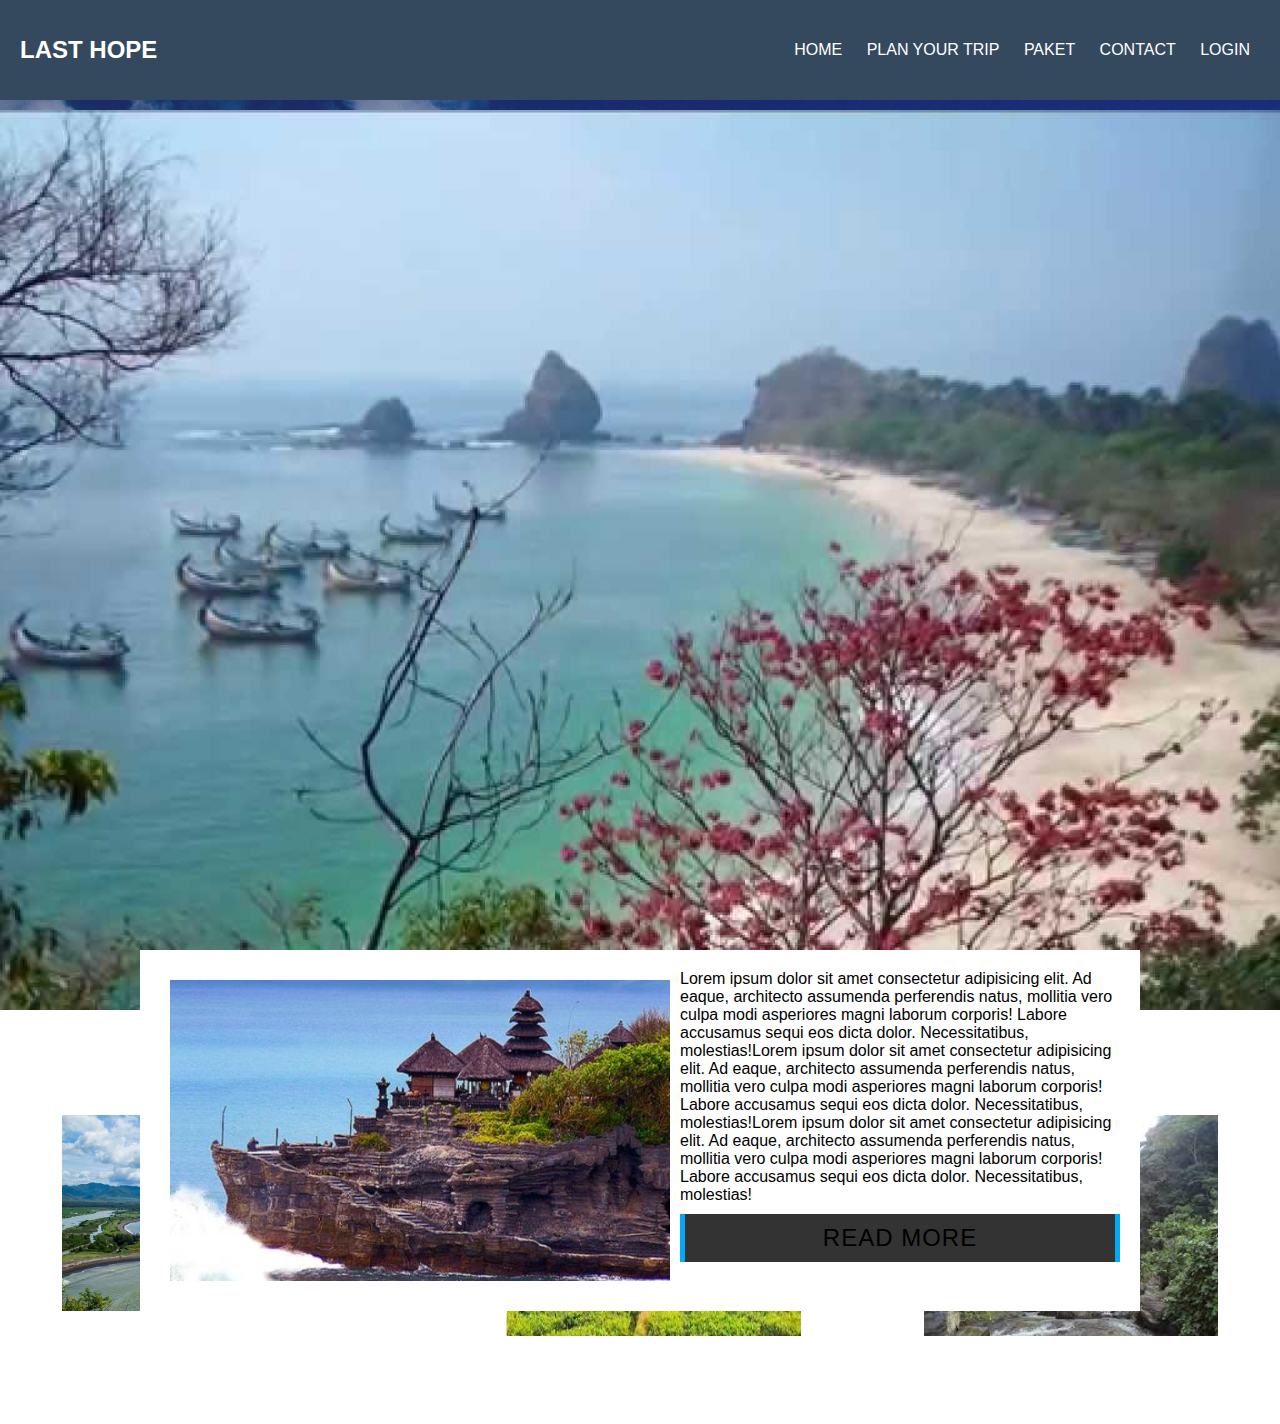
<file: Index.html>
<html>
  <head>
    <title>Tourism</title>
    <link rel="stylesheet" href="Home.css">
    <meta name="viewport" content="width=device-width, initial-scale=1">
    <link rel="stylesheet" href="https://use.fontawesome.com/releases/v5.6.1/css/all.css">
  </head>
<body>
                                    <!----Navigasi--->
<div class="header">
  <h2 class="logo">LAST HOPE</h2>
  <input type="checkbox" id="chk">
  <label for="chk" class="show-menu-btn">
    <i class="fas fa-bars"></i>
  </label>

  <ul class="menu">
    <a href="Home.html">HOME</a>
    <a href="booking.html">Plan Your Trip</a>
    <a href="Paket.html">Paket</a>
    <a href="Contact.html">Contact</a>
    <a href="Pralogin.html">Login</a>
    <label for="chk" class="hide-menu-btn">
      <i class="fas fa-times"></i>
    </label>
  </ul>
</div>

                                    <!---Slider--->
    <div class="container">
        <div class="slider">
            <div class="slide slider1">
                <div class="caption">
                    <!-- <h2>Slider1</h2>
                    <p>
                    Lorem, ipsum dolor sit amet consectetur adipisicing elit. 
                    Et sed, repellendus blanditiis temporibus enim distinctio. 
                    Sunt dolorum odio magnam id aliquid laboriosam nihil voluptate, 
                    neque, fugiat, fuga dolor nam hic?</p> --> -->
                </div>
            </div>
            <div class="slide slider2">
                <div class="caption">
                    <!-- <h2>Slider2</h2>
                    <p>
                    Lorem, ipsum dolor sit amet consectetur adipisicing elit. 
                    Et sed, repellendus blanditiis temporibus enim distinctio. 
                    Sunt dolorum odio magnam id aliquid laboriosam nihil voluptate, 
                    neque, fugiat, fuga dolor nam hic?</p> --> -->
                </div>
            </div>
            <div class="slide slider3">
                <div class="caption">
                    <!-- <h2>Slider3</h2>
                    <p>
                    Lorem, ipsum dolor sit amet consectetur adipisicing elit. 
                    Et sed, repellendus blanditiis temporibus enim distinctio. 
                    Sunt dolorum odio magnam id aliquid laboriosam nihil voluptate, 
                    neque, fugiat, fuga dolor nam hic?</p> --> -->
                </div>
            </div>
            <div class="slide slider1">
                <div class="caption">
                    <!-- <h2>Slider1</h2>
                    <p>
                    Lorem, ipsum dolor sit amet consectetur adipisicing elit. 
                    Et sed, repellendus blanditiis temporibus enim distinctio. 
                    Sunt dolorum odio magnam id aliquid laboriosam nihil voluptate, 
                    neque, fugiat, fuga dolor nam hic?</p> --> -->
                </div>
            </div>
        </div>
    </div>
<!---Choose your plan---->

    <h1>Choose Your Adventure</h1>

    <div class="image-hover2">
        <div class="box slide-left">
            <img src="gambar/Choose your plan1.jpg" alt="image">
            <a class="inner-box" href="">
                Beach
            </div>
        </a>

        <div class="box slide-top">
            <img src="gambar/Choose your plan2.jpg" width="100%" height="100%" alt="image">
            <a class="inner-box" href="">
                Mountain
            </a>
        </div>

        <div class="box slide-right">
            <img src="gambar/Choose your plan3.jpg" width="100%" height="100%" alt="image">
            <a class="inner-box" href="artikel.html">
                WaterFall
            </a>
        </div>

<!-- Info Destinasi -->


    <div class="wrapper1">
        <img src="gambar/Destinasi-pilihan.jpg" width="500" >
        <p>Lorem ipsum dolor sit amet consectetur adipisicing elit. Ad eaque, 
            architecto assumenda perferendis natus, mollitia vero culpa modi asperiores 
            magni laborum corporis! Labore accusamus sequi eos dicta dolor. Necessitatibus, 
            molestias!Lorem ipsum dolor sit amet consectetur adipisicing elit. Ad eaque, 
            architecto assumenda perferendis natus, mollitia vero culpa modi asperiores 
            magni laborum corporis! Labore accusamus sequi eos dicta dolor. Necessitatibus, 
            molestias!Lorem ipsum dolor sit amet consectetur adipisicing elit. Ad eaque, 
            architecto assumenda perferendis natus, mollitia vero culpa modi asperiores 
            magni laborum corporis! Labore accusamus sequi eos dicta dolor. Necessitatibus, 
            molestias!</p>
        
        <a class="b" href="#">
            Read More
            <span></span>
            <span></span>
            <span></span>
            <span></span>
            <span></span>
            <span></span>
        </a>
    </div>

    <!-- <div class="footer">
    <p class="copy"> CopyRight</p>
    </div> -->

    


</body>
</html>
</file>
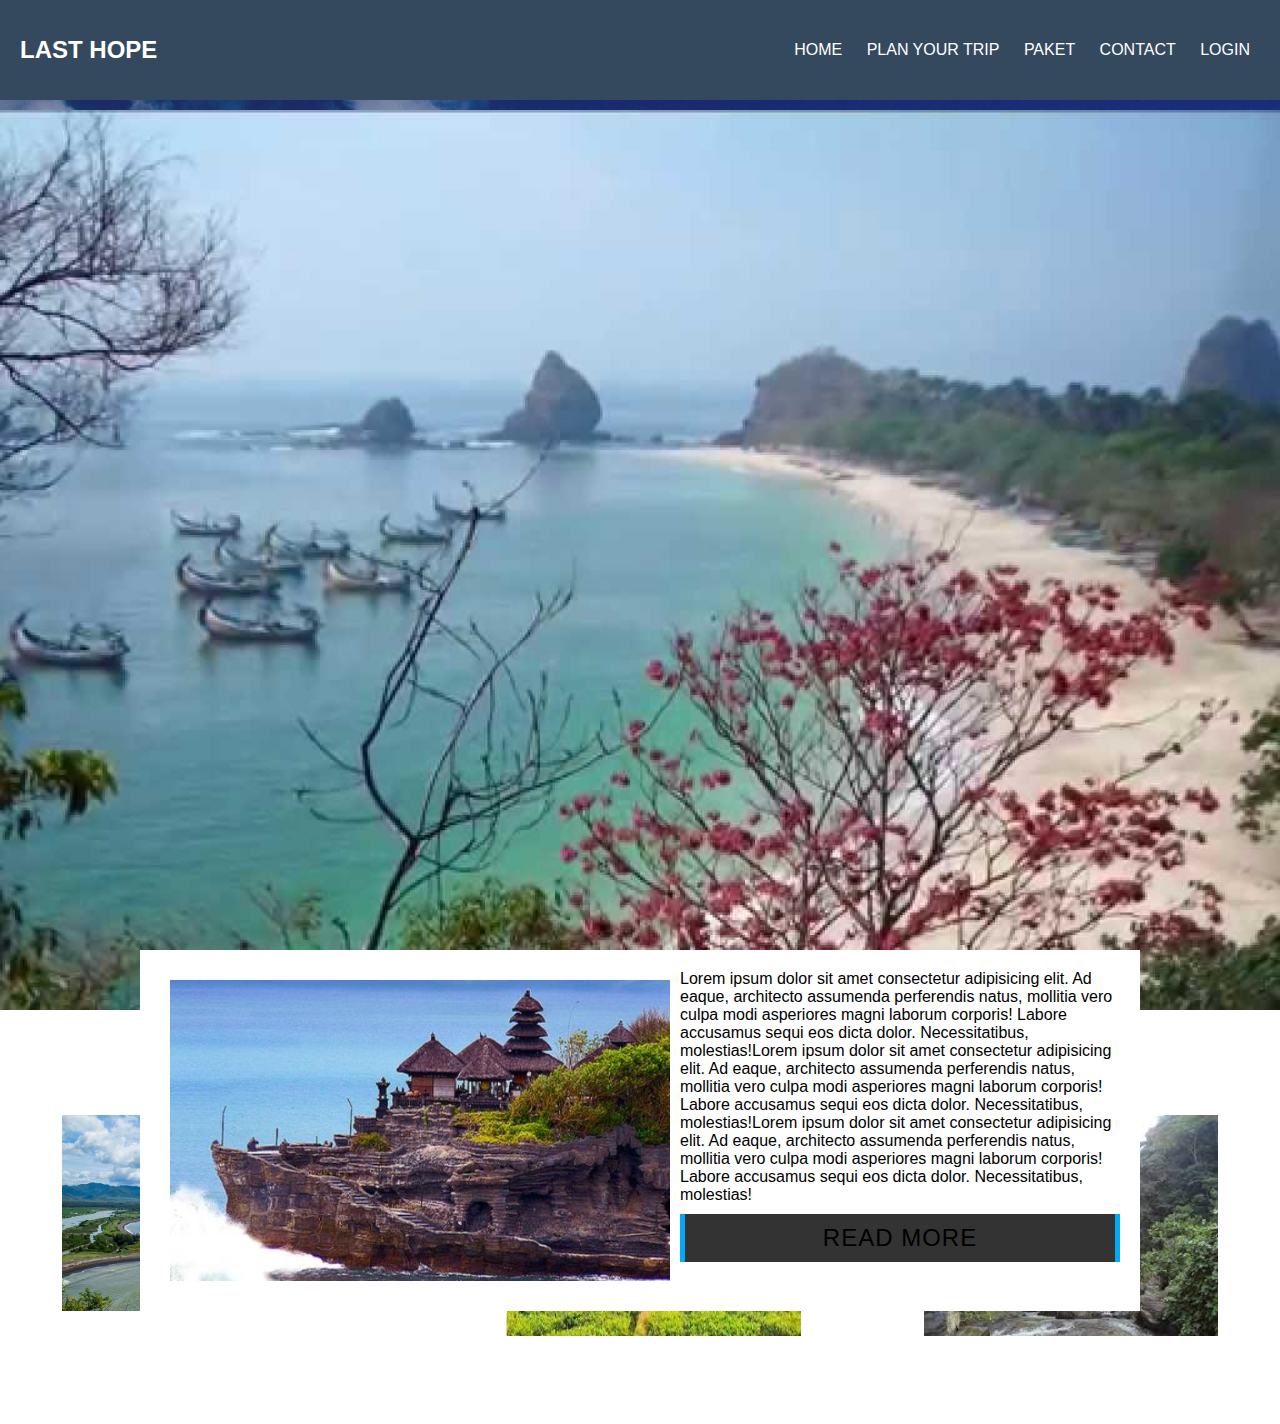
<file: index.html>
<html>
  <head>
    <title>Tourism</title>
    <link rel="stylesheet" href="Home.css">
    <meta name="viewport" content="width=device-width, initial-scale=1">
    <link rel="stylesheet" href="https://use.fontawesome.com/releases/v5.6.1/css/all.css">
  </head>
<body>
                                    <!----Navigasi--->
<div class="header">
  <h2 class="logo">LAST HOPE</h2>
  <input type="checkbox" id="chk">
  <label for="chk" class="show-menu-btn">
    <i class="fas fa-bars"></i>
  </label>

  <ul class="menu">
    <a href="index.html">HOME</a>
    <a href="booking.html">Plan Your Trip</a>
    <a href="Paket.html">Paket</a>
    <a href="Contact.html">Contact</a>
    <a href="Pralogin.html">Login</a>
    <label for="chk" class="hide-menu-btn">
      <i class="fas fa-times"></i>
    </label>
  </ul>
</div>

                                    <!---Slider--->
    <div class="container">
        <div class="slider">
            <div class="slide slider1">
                <div class="caption">
                    <!-- <h2>Slider1</h2>
                    <p>
                    Lorem, ipsum dolor sit amet consectetur adipisicing elit. 
                    Et sed, repellendus blanditiis temporibus enim distinctio. 
                    Sunt dolorum odio magnam id aliquid laboriosam nihil voluptate, 
                    neque, fugiat, fuga dolor nam hic?</p> --> -->
                </div>
            </div>
            <div class="slide slider2">
                <div class="caption">
                    <!-- <h2>Slider2</h2>
                    <p>
                    Lorem, ipsum dolor sit amet consectetur adipisicing elit. 
                    Et sed, repellendus blanditiis temporibus enim distinctio. 
                    Sunt dolorum odio magnam id aliquid laboriosam nihil voluptate, 
                    neque, fugiat, fuga dolor nam hic?</p> --> -->
                </div>
            </div>
            <div class="slide slider3">
                <div class="caption">
                    <!-- <h2>Slider3</h2>
                    <p>
                    Lorem, ipsum dolor sit amet consectetur adipisicing elit. 
                    Et sed, repellendus blanditiis temporibus enim distinctio. 
                    Sunt dolorum odio magnam id aliquid laboriosam nihil voluptate, 
                    neque, fugiat, fuga dolor nam hic?</p> --> -->
                </div>
            </div>
            <div class="slide slider1">
                <div class="caption">
                    <!-- <h2>Slider1</h2>
                    <p>
                    Lorem, ipsum dolor sit amet consectetur adipisicing elit. 
                    Et sed, repellendus blanditiis temporibus enim distinctio. 
                    Sunt dolorum odio magnam id aliquid laboriosam nihil voluptate, 
                    neque, fugiat, fuga dolor nam hic?</p> --> -->
                </div>
            </div>
        </div>
    </div>
<!---Choose your plan---->

    <h1>Choose Your Adventure</h1>

    <div class="image-hover2">
        <div class="box slide-left">
            <img src="gambar/Choose your plan1.jpg" alt="image">
            <a class="inner-box" href="">
                Beach
            </div>
        </a>

        <div class="box slide-top">
            <img src="gambar/Choose your plan2.jpg" width="100%" height="100%" alt="image">
            <a class="inner-box" href="">
                Mountain
            </a>
        </div>

        <div class="box slide-right">
            <img src="gambar/Choose your plan3.jpg" width="100%" height="100%" alt="image">
            <a class="inner-box" href="artikel.html">
                WaterFall
            </a>
        </div>

<!-- Info Destinasi -->


    <div class="wrapper1">
        <img src="gambar/Destinasi-pilihan.jpg" width="500" >
        <p>Lorem ipsum dolor sit amet consectetur adipisicing elit. Ad eaque, 
            architecto assumenda perferendis natus, mollitia vero culpa modi asperiores 
            magni laborum corporis! Labore accusamus sequi eos dicta dolor. Necessitatibus, 
            molestias!Lorem ipsum dolor sit amet consectetur adipisicing elit. Ad eaque, 
            architecto assumenda perferendis natus, mollitia vero culpa modi asperiores 
            magni laborum corporis! Labore accusamus sequi eos dicta dolor. Necessitatibus, 
            molestias!Lorem ipsum dolor sit amet consectetur adipisicing elit. Ad eaque, 
            architecto assumenda perferendis natus, mollitia vero culpa modi asperiores 
            magni laborum corporis! Labore accusamus sequi eos dicta dolor. Necessitatibus, 
            molestias!</p>
        
        <a class="b" href="#">
            Read More
            <span></span>
            <span></span>
            <span></span>
            <span></span>
            <span></span>
            <span></span>
        </a>
    </div>

    <!-- <div class="footer">
    <p class="copy"> CopyRight</p>
    </div> -->

    


</body>
</html>
</file>
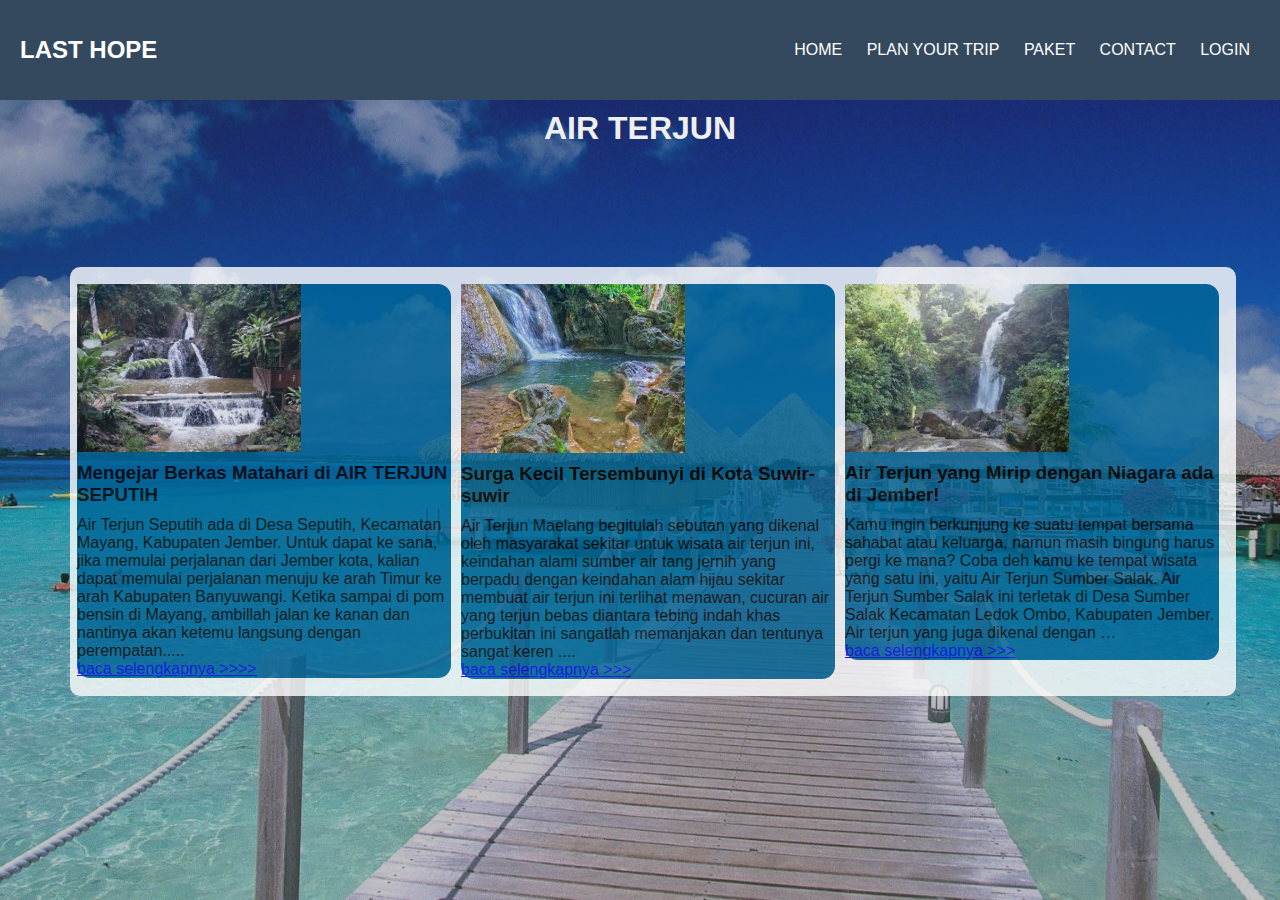
<file: artikel.html>
<html>
  <head>
    <meta charset="utf-8">
    <title>Tourism</title>
    <link rel="stylesheet" href="artikel.css">
    <meta name="viewport" content="width=device-width, initial-scale=1">
    <link rel="stylesheet" href="https://use.fontawesome.com/releases/v5.6.1/css/all.css">
<body>
                                    <!----Navigasi--->
<div class="header">
  <h2 class="logo">LAST HOPE</h2>
  <input type="checkbox" id="chk">
  <label for="chk" class="show-menu-btn">
    <i class="fas fa-bars"></i>
  </label>

  <ul class="menu">
    <a href="Home.html">HOME</a>
    <a href="booking.html">Plan Your Trip</a>
    <a href="Paket.html">Paket</a>
    <a href="Contact.html">Contact</a>
    <a href="Pralogin.html">Login</a>
    <label for="chk" class="hide-menu-btn">
      <i class="fas fa-times"></i>
    </label>
  </ul>
</div>
<center ><h1><b>AIR TERJUN</b></h1></center>
<div class="konten">
  <div class="isikonten">
    <img class="gbrkonten" src="gambar/air-terjun-kemensah.jpg">
    <h3>Mengejar Berkas Matahari di AIR TERJUN SEPUTIH</h3>
	 Air Terjun Seputih ada di Desa Seputih, Kecamatan Mayang, Kabupaten Jember. Untuk dapat ke sana, jika memulai perjalanan dari Jember kota, kalian dapat memulai perjalanan menuju ke arah Timur ke arah Kabupaten Banyuwangi. Ketika sampai di pom bensin di Mayang, ambillah jalan ke kanan dan nantinya akan ketemu langsung dengan perempatan.....<br> 
   <a href="https://jembertraveler.com/2016/03/28/mengejar-berkas-matahari-di-air-terjun-seputih/">
    baca selengkapnya >>>>
   </a>
  </div>
  <div class="isikonten">
    <img class="gbrkonten" src="gambar/air terjun maelang jember.jpg">
    <h3>Surga Kecil Tersembunyi di Kota Suwir-suwir</h3>
    Air Terjun Maelang begitulah sebutan yang dikenal oleh masyarakat sekitar untuk wisata air terjun ini, keindahan alami sumber air tang jernih yang berpadu dengan keindahan alam hijau sekitar membuat air terjun ini terlihat menawan, cucuran air yang terjun bebas diantara tebing indah khas perbukitan ini sangatlah memanjakan dan tentunya sangat keren ....<br>
    <a href="https://tempatwisatajember.blogspot.com/2017/01/air-terjun-maelang-satu-lagi-nih-wisata-keren-dijember.html">
    baca selengkapnya >>>
    </a>
  </div>
  <div class="isikonten">
    <img class="gbrkonten" src="gambar/Choose your plan3.jpg">
    <h3>Air Terjun yang Mirip dengan Niagara ada di Jember!</h3>
    Kamu ingin berkunjung ke suatu tempat bersama sahabat atau keluarga, namun masih bingung harus pergi ke mana? Coba deh kamu ke tempat wisata yang satu ini, yaitu Air Terjun Sumber Salak. Air Terjun Sumber Salak ini terletak di Desa Sumber Salak Kecamatan Ledok Ombo, Kabupaten Jember. Air terjun yang juga dikenal dengan …<br>
    <a href="https://sumbersalak.desa.id/2017/10/air-terjun-sumber-salak-air-terjun-yang-dimirip-miripkan-dengan-niagara-falls/">
    baca selengkapnya >>>
    </a>
  </div>
</div>
</file>
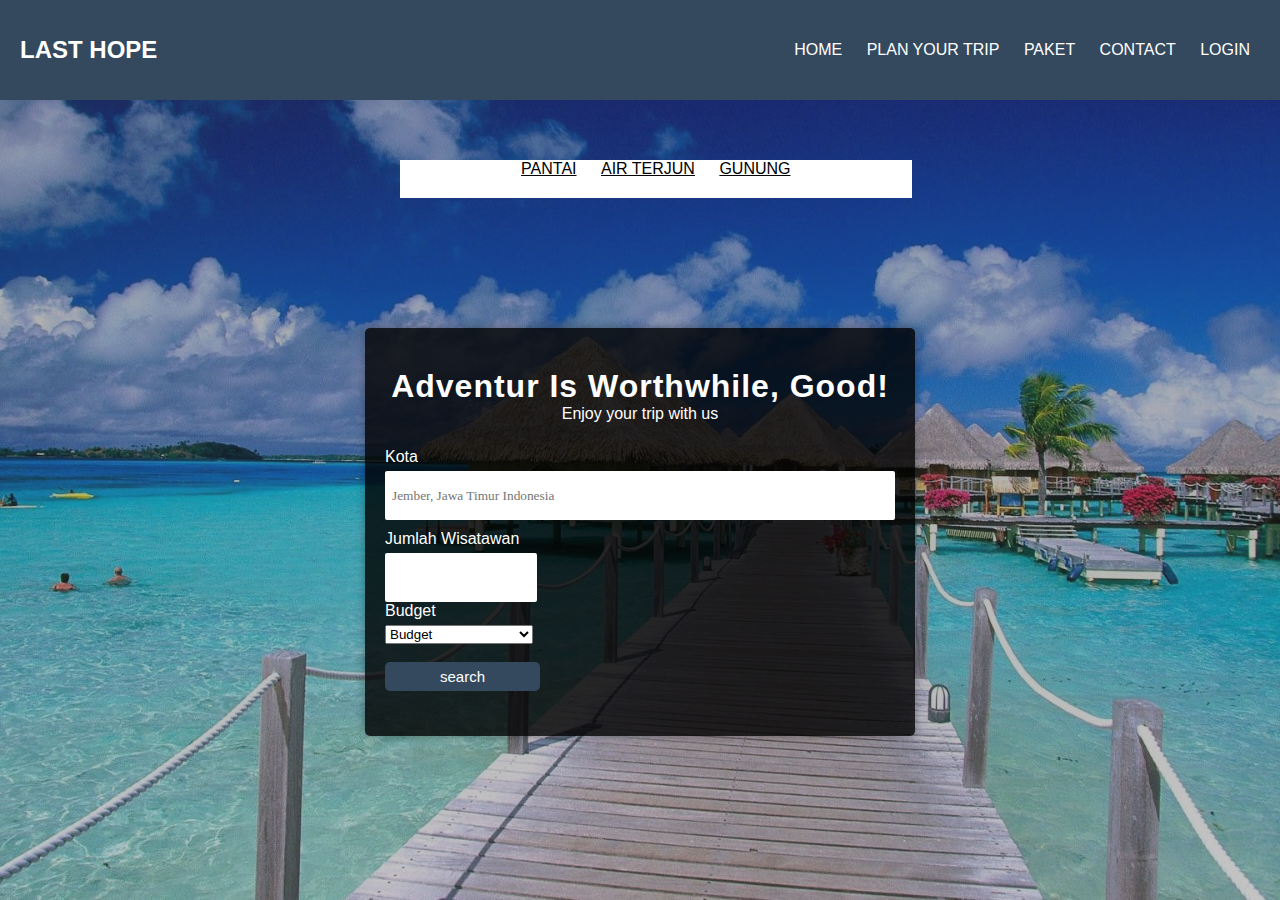
<file: booking.html>
<html>
  <head>
    <meta charset="utf-8">
    <title>Tourism</title>
    <link rel="stylesheet" href="Contact.css">
    <meta name="viewport" content="width=device-width, initial-scale=1">
    <link rel="stylesheet" href="https://use.fontawesome.com/releases/v5.6.1/css/all.css">
<body>
                                    <!----Navigasi--->
<div class="header">
  <h2 class="logo">LAST HOPE</h2>
  <input type="checkbox" id="chk">
  <label for="chk" class="show-menu-btn">
    <i class="fas fa-bars"></i>
  </label>

  <ul class="menu">
    <a href="Home.html">HOME</a>
    <a href="booking.html">Plan Your Trip</a>
    <a href="Paket.html">Paket</a>
    <a href="Contact.html">Contact</a>
    <a href="Pralogin.html">Login</a>
    <label for="chk" class="hide-menu-btn">
      <i class="fas fa-times"></i>
    </label>
  </ul>
</div>
<div class="pilian">
  <ul class="menu1">
    <a href="">Pantai</a>
    <a href="artikel.html">Air Terjun</a>
    <a href="">Gunung</a></ul>
</div>
<div class="wrapper">
  <div class="contact-form">
      <div class="wrapper">
          <div class="content">
            <h1>Adventur Is Worthwhile, Good!</h1>
            <p>Enjoy your trip with us</p>
          </div>
          <form class="form">
            <div class="middle-form">
              <div class="inner-form">
                <div class="label">Kota</div>
                <input type="text" placeholder="Jember, Jawa Timur Indonesia">
              </div>
            </div>
            <div class="top-form">
              <div class="inner-form">
                <div class="label">Jumlah Wisatawan</div>
                <input type="text"></div>
            </div>
             <div class="middle-form">
                <div class="inner-form">
                  <div class="label">Budget</div>
                  <select>
                    <option>Budget</option>
                    <option>200000-400000</option>
                    <option>400000-500000</option>
                    <option>1000000(rame-rame)</option>
                  </select>
                </div><br>
                <button class="submit1">search</button>
             </div>
          </form>
      </div>
</file>
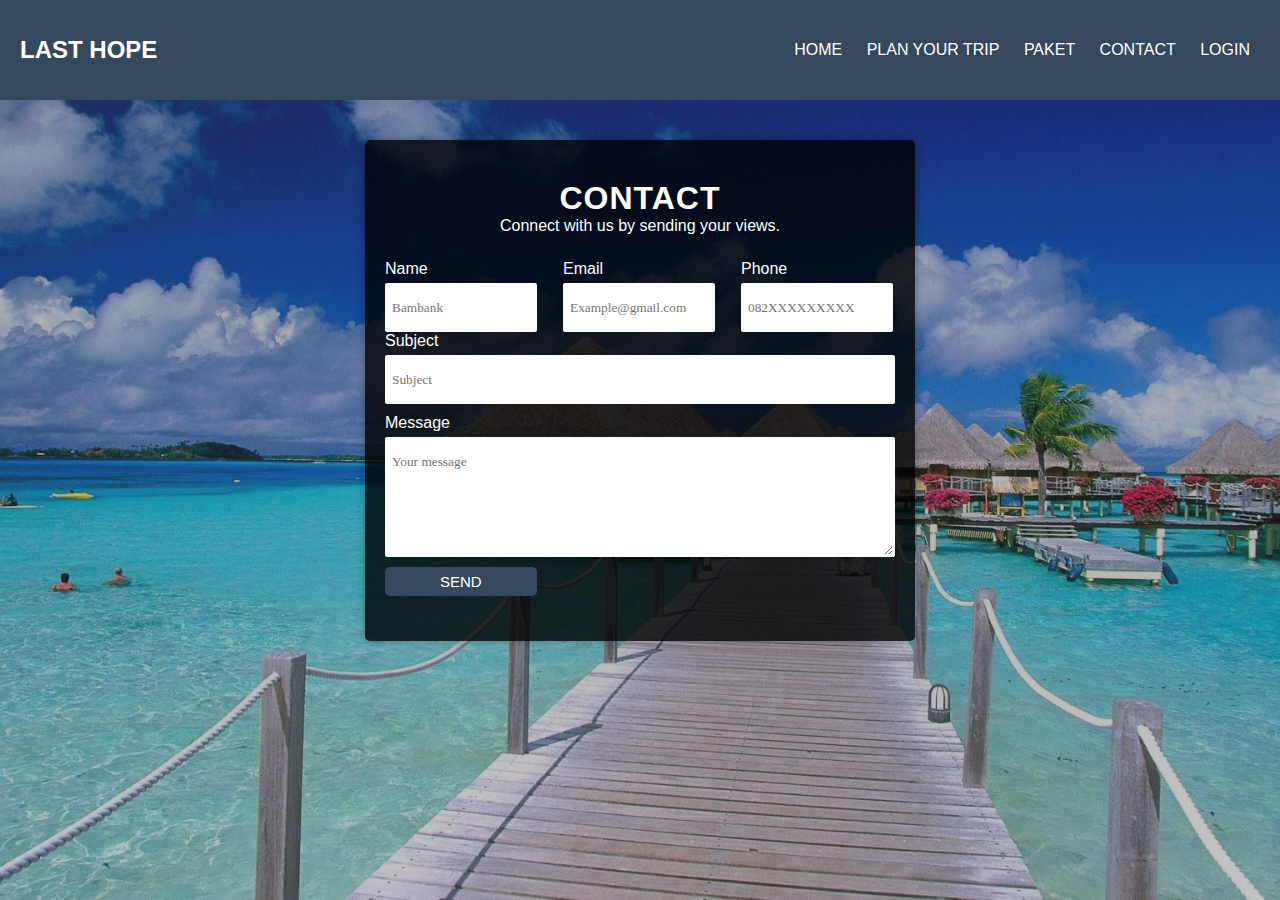
<file: Contact.html>
<html lang="en">
<head>
	<title>Contact</title>
  <link rel="stylesheet" href="Contact.css">
  <meta name="viewport" content="width=device-width, initial-scale=1">
  <link rel="stylesheet" href="https://use.fontawesome.com/releases/v5.6.1/css/all.css">
</head>
<body>
<!--Navigasi--->
    <div class="header">
        <h2 class="logo">LAST HOPE</h2>
        <input type="checkbox" id="chk">
        <label for="chk" class="show-menu-btn">
          <i class="fas fa-bars"></i>
        </label>
      
        <ul class="menu">
          <a href="Home.html">HOME</a>
          <a href="booking.html">Plan Your Trip</a>
          <a href="Paket.html">Paket</a>
          <a href="Contact.html">Contact</a>
          <a href="Pralogin.html">Login</a>
          <label for="chk" class="hide-menu-btn">
            <i class="fas fa-times"></i>
          </label>
        </ul>
      </div>
      </script>
	
<div class="wrapper">
  <div class="contact-form">
      <div class="wrapper">
          <div class="content">
            <h1>CONTACT</h1>
            <p>Connect with us by sending your views.</p>
          </div>
        
          <form class="form">
        
            <div class="top-form">
              <div class="inner-form">
                <div class="label">name</div>
                <input type="text" placeholder="Bambank">
              </div>
              <div class="inner-form">
                <div class="label">email</div>
                <input type="email"  placeholder="Example@gmail.com">
              </div>
              <div class="inner-form">
                <div class="label">phone</div>
                <input type="text" placeholder="082XXXXXXXXX">
              </div>
            </div>
        
            <div class="middle-form">
              <div class="inner-form">
                <div class="label">subject</div>
                <input type="text" placeholder="Subject">
              </div>
            </div>
        
            <div class="bottom-form">
              <div class="inner-form">
                <div class="label">message</div>
                <textarea placeholder="Your message"></textarea>
              </div>
            </div>
            
            <button class="submit">SEND</button>
        
          </form>
      </div>
    </div>
</div>


</body>
</html>
</file>
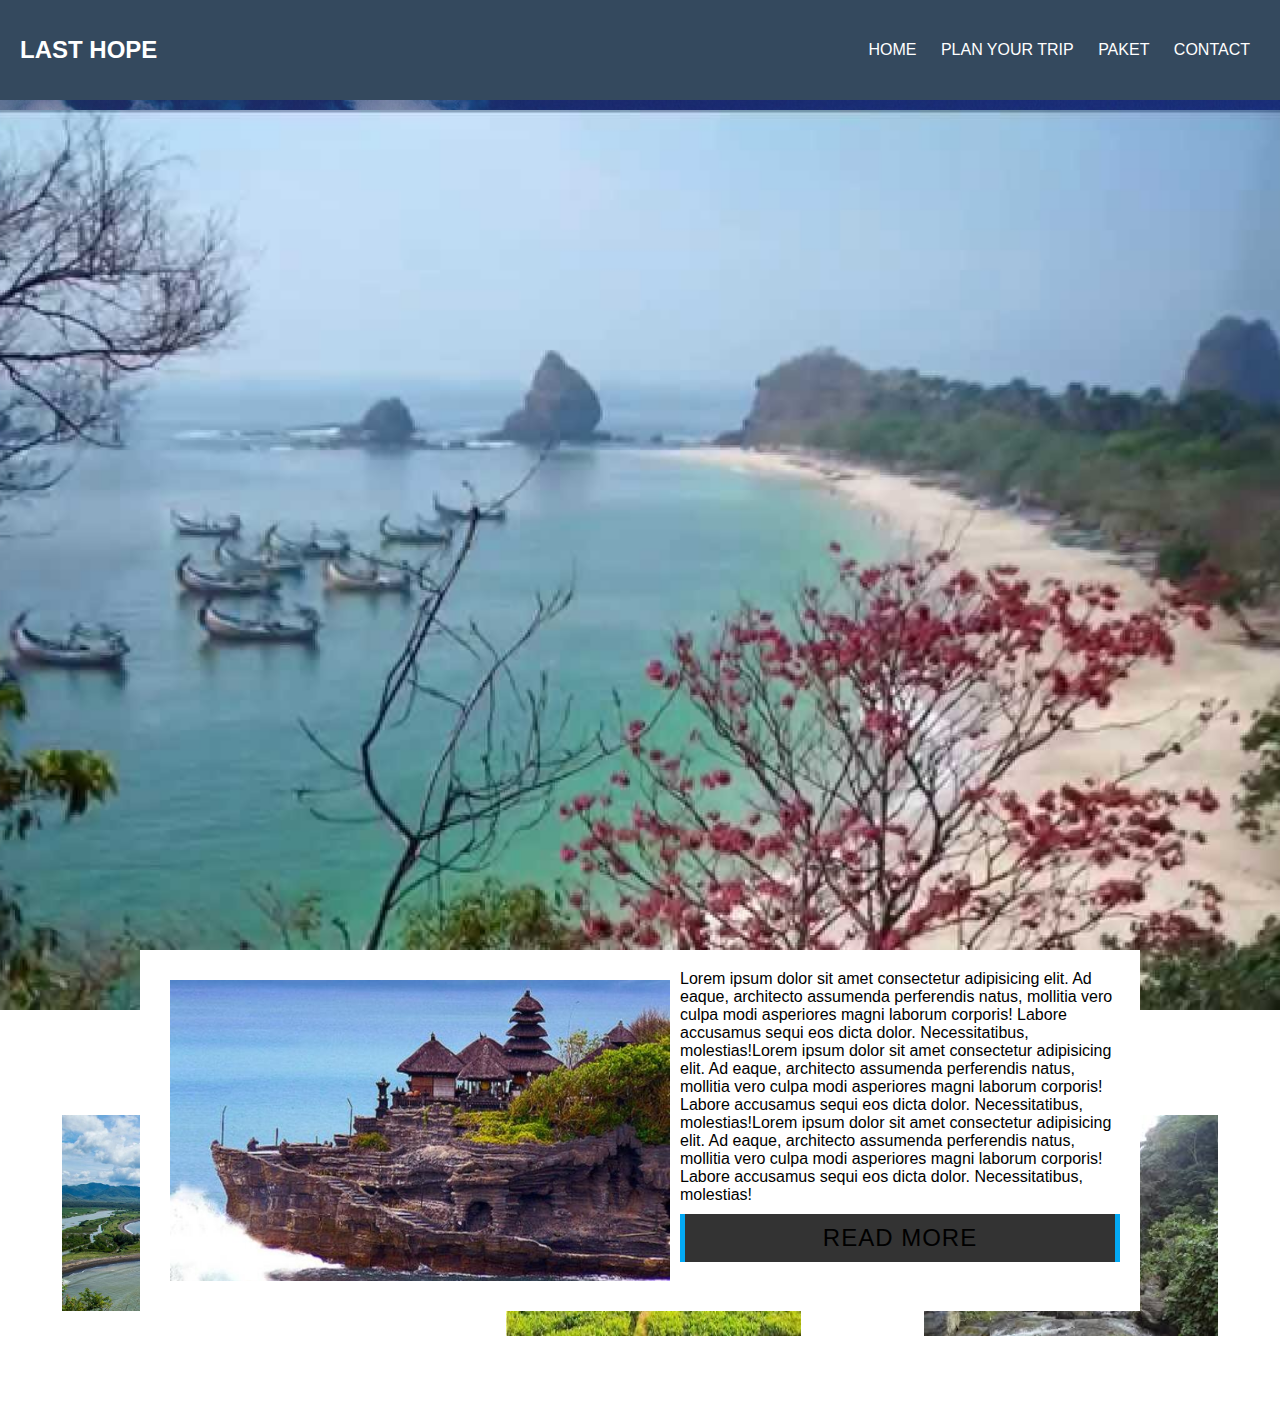
<file: Home.html>
<html>
  <head>
    <title>Tourism</title>
    <link rel="stylesheet" href="Home.css">
    <meta name="viewport" content="width=device-width, initial-scale=1">
    <link rel="stylesheet" href="https://use.fontawesome.com/releases/v5.6.1/css/all.css">
  </head>
<body>
                                    <!----Navigasi--->
<div class="header">
  <h2 class="logo">LAST HOPE</h2>
  <input type="checkbox" id="chk">
  <label for="chk" class="show-menu-btn">
    <i class="fas fa-bars"></i>
  </label>

  <ul class="menu">
    <a href="Home.html">HOME</a>
    <a href="booking.html">Plan Your Trip</a>
    <a href="Paket.html">Paket</a>
    <a href="Contact.html">Contact</a>
    <label for="chk" class="hide-menu-btn">
      <i class="fas fa-times"></i>
    </label>
  </ul>
</div>

                                    <!---Slider--->
    <div class="container">
        <div class="slider">
            <div class="slide slider1">
                <div class="caption">
                    <!-- <h2>Slider1</h2>
                    <p>
                    Lorem, ipsum dolor sit amet consectetur adipisicing elit. 
                    Et sed, repellendus blanditiis temporibus enim distinctio. 
                    Sunt dolorum odio magnam id aliquid laboriosam nihil voluptate, 
                    neque, fugiat, fuga dolor nam hic?</p> --> -->
                </div>
            </div>
            <div class="slide slider2">
                <div class="caption">
                    <!-- <h2>Slider2</h2>
                    <p>
                    Lorem, ipsum dolor sit amet consectetur adipisicing elit. 
                    Et sed, repellendus blanditiis temporibus enim distinctio. 
                    Sunt dolorum odio magnam id aliquid laboriosam nihil voluptate, 
                    neque, fugiat, fuga dolor nam hic?</p> --> -->
                </div>
            </div>
            <div class="slide slider3">
                <div class="caption">
                    <!-- <h2>Slider3</h2>
                    <p>
                    Lorem, ipsum dolor sit amet consectetur adipisicing elit. 
                    Et sed, repellendus blanditiis temporibus enim distinctio. 
                    Sunt dolorum odio magnam id aliquid laboriosam nihil voluptate, 
                    neque, fugiat, fuga dolor nam hic?</p> --> -->
                </div>
            </div>
            <div class="slide slider1">
                <div class="caption">
                    <!-- <h2>Slider1</h2>
                    <p>
                    Lorem, ipsum dolor sit amet consectetur adipisicing elit. 
                    Et sed, repellendus blanditiis temporibus enim distinctio. 
                    Sunt dolorum odio magnam id aliquid laboriosam nihil voluptate, 
                    neque, fugiat, fuga dolor nam hic?</p> --> -->
                </div>
            </div>
        </div>
    </div>
<!---Choose your plan---->

    <h1>Choose Your Adventure</h1>

    <div class="image-hover2">
        <div class="box slide-left">
            <img src="gambar/Choose your plan1.jpg" alt="image">
            <a class="inner-box" href="">
                Beach
            </div>
        </a>

        <div class="box slide-top">
            <img src="gambar/Choose your plan2.jpg" width="100%" height="100%" alt="image">
            <a class="inner-box" href="">
                Mountain
            </a>
        </div>

        <div class="box slide-right">
            <img src="gambar/Choose your plan3.jpg" width="100%" height="100%" alt="image">
            <a class="inner-box" href="artikel.html">
                WaterFall
            </a>
        </div>

<!-- Info Destinasi -->


    <div class="wrapper1">
        <img src="gambar/Destinasi-pilihan.jpg" width="500" >
        <p>Lorem ipsum dolor sit amet consectetur adipisicing elit. Ad eaque, 
            architecto assumenda perferendis natus, mollitia vero culpa modi asperiores 
            magni laborum corporis! Labore accusamus sequi eos dicta dolor. Necessitatibus, 
            molestias!Lorem ipsum dolor sit amet consectetur adipisicing elit. Ad eaque, 
            architecto assumenda perferendis natus, mollitia vero culpa modi asperiores 
            magni laborum corporis! Labore accusamus sequi eos dicta dolor. Necessitatibus, 
            molestias!Lorem ipsum dolor sit amet consectetur adipisicing elit. Ad eaque, 
            architecto assumenda perferendis natus, mollitia vero culpa modi asperiores 
            magni laborum corporis! Labore accusamus sequi eos dicta dolor. Necessitatibus, 
            molestias!</p>
        
        <a class="b" href="#">
            Read More
            <span></span>
            <span></span>
            <span></span>
            <span></span>
            <span></span>
            <span></span>
        </a>
    </div>

    <!-- <div class="footer">
    <p class="copy"> CopyRight</p>
    </div> -->

    


</body>
</html>
</file>
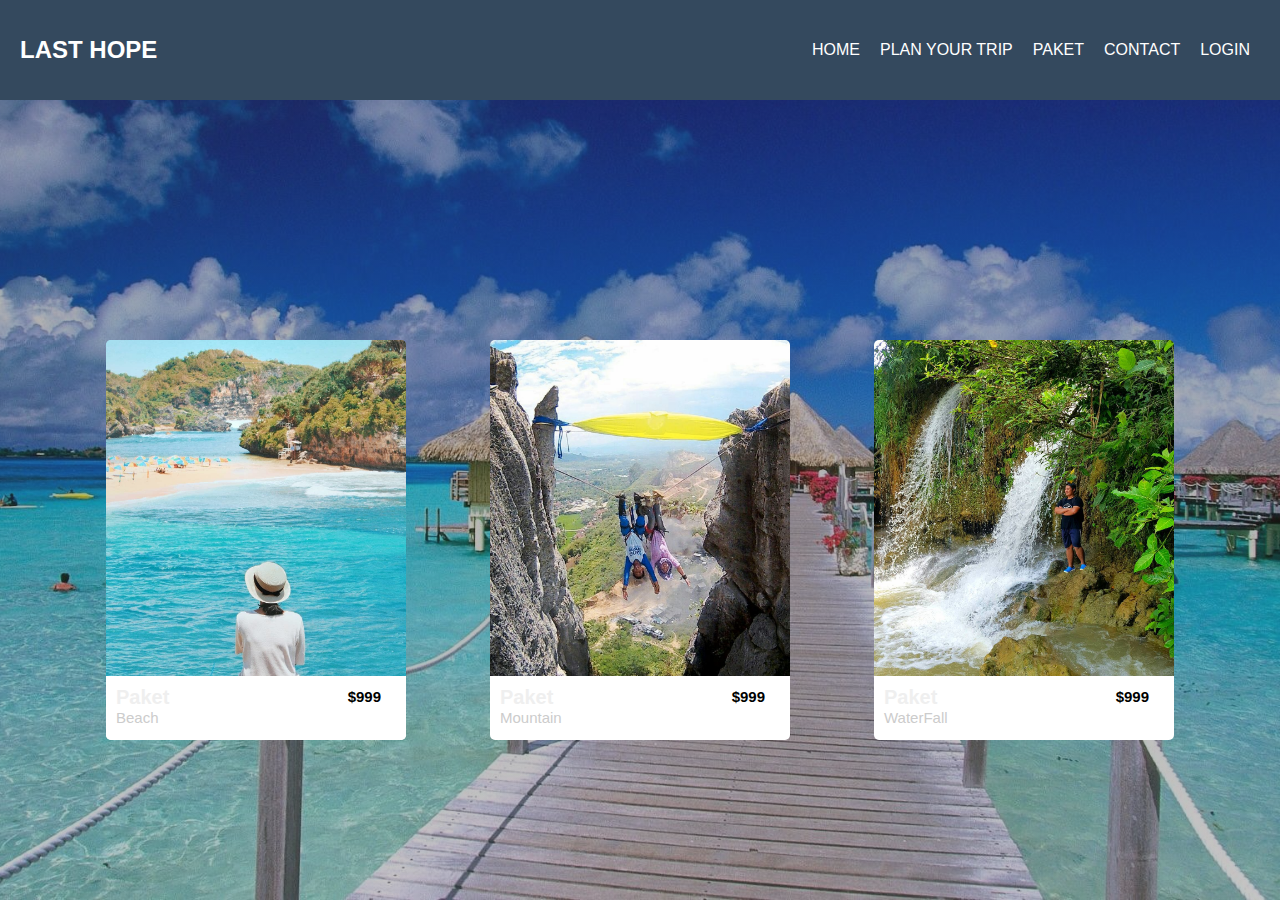
<file: Paket.html>
<html>
<head>
    <title>Paket</title>
    <link rel="stylesheet" href="Paket.css">
    <meta name="viewport" content="width=device-width, initial-scale=1">
</head>

<body>

                                    <!----Navigasi--->
<div class="header">
  <h2 class="logo">LAST HOPE</h2>
  <input type="checkbox" id="chk">
  <label for="chk" class="show-menu-btn">
    <i class="fas fa-bars"></i>
  </label>

  <ul class="menu">
    <a href="Home.html">HOME</a>
    <a href="PlanTrip.html">Plan Your Trip</a>
    <a href="Paket.html">Paket</a>
    <a href="Contact.html">Contact</a>
    <a href="Pralogin.html">Login</a>
    <label for="chk" class="hide-menu-btn">
      <i class="fas fa-times"></i>
    </label>
  </ul>
</div>
  
<!-- Paket -->
	<div class="product">
		<div class="imgbox">
			<img src="gambar/paket1.jpg" width="300px" height="">
		</div>
		<div class="spesifice">
			<h2>Paket<br><span>Beach</span></h2>
			<div class="price">$999</div>
			<label>Size</label>
			<ul>
				<li>999</li>
				<li>999</li>
				<li>999</li>
				<li>999</li>
			</ul>
			<a href="#">Buy It Now</a>
		</div>
	</div>
	<html>
  <head>
    <meta charset="utf-8">
    <title>Tourism</title>
    <link rel="stylesheet" href="PlanTrip.css">
    <meta name="viewport" content="width=device-width, initial-scale=1">
    <link rel="stylesheet" href="https://use.fontawesome.com/releases/v5.6.1/css/all.css">
  </head>
<body>

<!-- Paket -->

<div class="product">
  <div class="imgbox">
    <img src="gambar/paket1.jpg" width="300px" height="">
  </div>
  <div class="spesifice">
    <h2>Paket<br><span>Beach</span></h2>
    <div class="price">$999</div>
    <label>Size</label>
    <ul>
      <li>999</li>
      <li>999</li>
      <li>999</li>
      <li>999</li>
    </ul>
    <a class="buy" href="#">Buy It Now</a>
  </div>
</div>

<div class="product1">
  <div class="imgbox1">
    <img src="gambar/paket2.jpg" width="300px" height="">
  </div>
  <div class="spesifice1">
    <h2>Paket<br><span>Mountain</span></h2>
    <div class="price1">$999</div>
    <label>Size</label>
    <ul>
      <li>999</li>
      <li>999</li>
      <li>999</li>
      <li>999</li>
    </ul>
    <a class="buy1" href="#">Buy It Now</a>
  </div>
</div>

<div class="product2">
  <div class="imgbox2">
    <img src="gambar/paket3.jpg" width="300px" height="">
  </div>
  <div class="spesifice2">
    <h2>Paket<br><span>WaterFall</span></h2>
    <div class="price2">$999</div>
    <label>Size</label>
    <ul>
      <li>999</li>
      <li>999</li>
      <li>999</li>
      <li>999</li>
    </ul>
    <a class="buy2" href="#">Buy It Now</a>
  </div>
</div>

</body>
</html>
	</div>

</body>
</html>
</file>
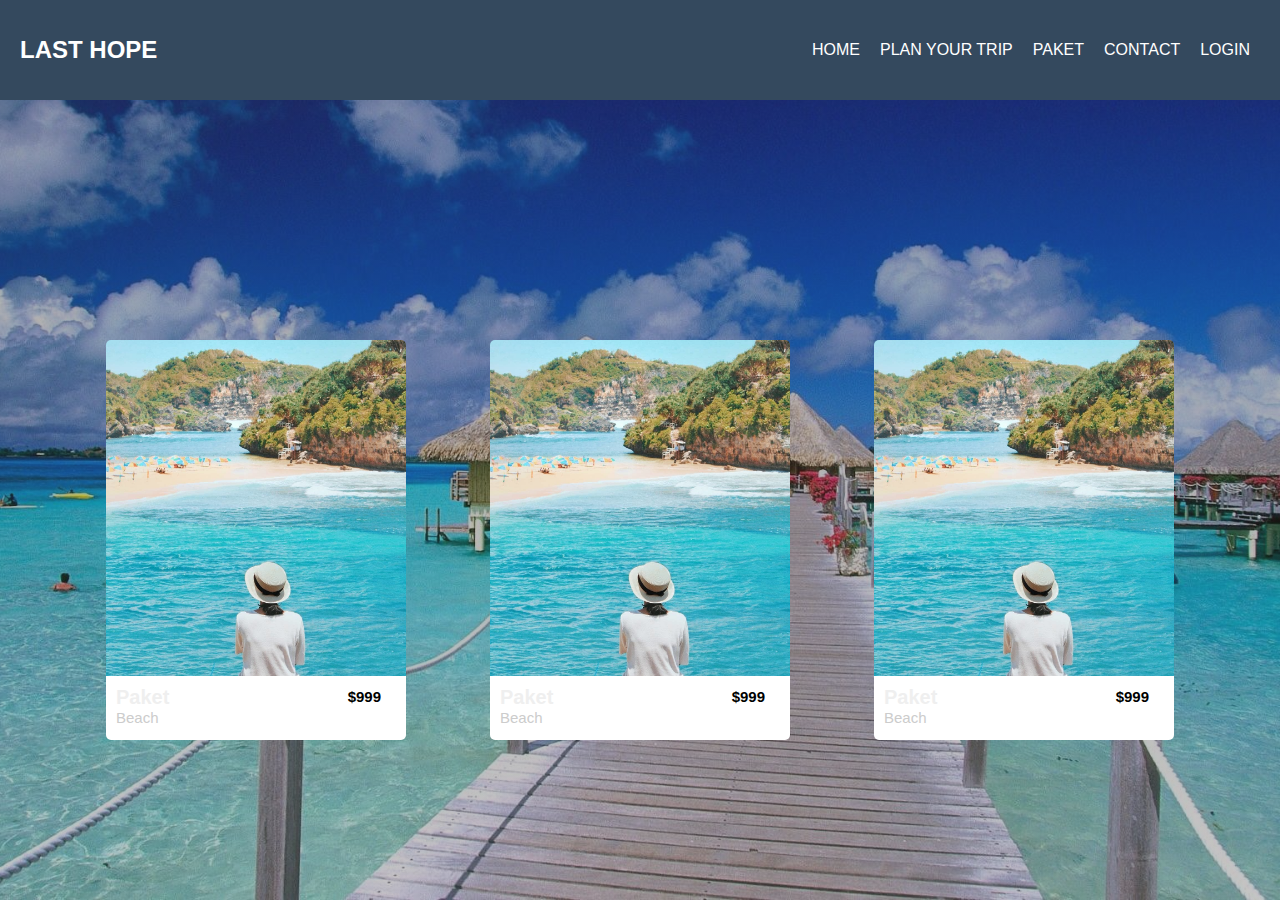
<file: PlanTrip.html>
<html>
  <head>
    <meta charset="utf-8">
    <title>Tourism</title>
    <link rel="stylesheet" href="PlanTrip.css">
    <meta name="viewport" content="width=device-width, initial-scale=1">
    <link rel="stylesheet" href="https://use.fontawesome.com/releases/v5.6.1/css/all.css">
  </head>
<body>
                                    <!----Navigasi--->
<div class="header">
  <h2 class="logo">LAST HOPE</h2>
  <input type="checkbox" id="chk">
  <label for="chk" class="show-menu-btn">
    <i class="fas fa-bars"></i>
  </label>

  <ul class="menu">
    <a href="Home.html">HOME</a>
    <a href="booking.html">Plan Your Trip</a>
    <a href="Paket.html">Paket</a>
    <a href="Contact.html">Contact</a>
    <a href="Pralogin.html">Login</a>
    <label for="chk" class="hide-menu-btn">
      <i class="fas fa-times"></i>
    </label>
  </ul>
</div>

<!-- Paket -->

<div class="product">
  <div class="imgbox">
    <img src="gambar/paket1.jpg" width="300px" height="">
  </div>
  <div class="spesifice">
    <h2>Paket<br><span>Beach</span></h2>
    <div class="price">$999</div>
    <label>Size</label>
    <ul>
      <li>999</li>
      <li>999</li>
      <li>999</li>
      <li>999</li>
    </ul>
    <a class="buy" href="#">Buy It Now</a>
  </div>
</div>

<div class="product1">
  <div class="imgbox1">
    <img src="gambar/paket1.jpg" width="300px" height="">
  </div>
  <div class="spesifice1">
    <h2>Paket<br><span>Beach</span></h2>
    <div class="price1">$999</div>
    <label>Size</label>
    <ul>
      <li>999</li>
      <li>999</li>
      <li>999</li>
      <li>999</li>
    </ul>
    <a class="buy1" href="#">Buy It Now</a>
  </div>
</div>

<div class="product2">
  <div class="imgbox2">
    <img src="gambar/paket1.jpg" width="300px" height="">
  </div>
  <div class="spesifice2">
    <h2>Paket<br><span>Beach</span></h2>
    <div class="price2">$999</div>
    <label>Size</label>
    <ul>
      <li>999</li>
      <li>999</li>
      <li>999</li>
      <li>999</li>
    </ul>
    <a class="buy2" href="#">Buy It Now</a>
  </div>
</div>


</body>
</html>
</file>
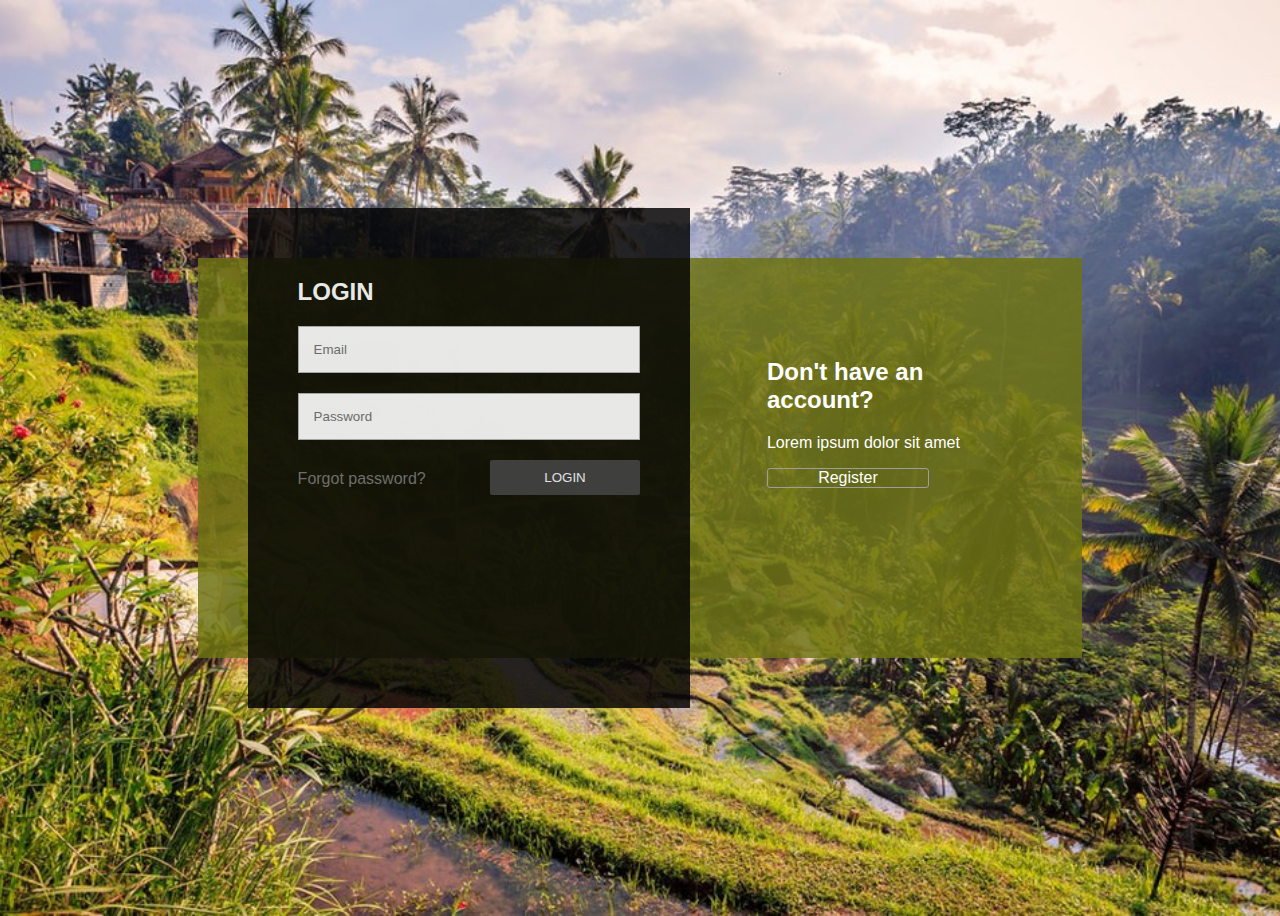
<file: Pralogin.html>
<html lang="en">
<head>
    <meta name="viewport" content="width=device-width, initial-scale=1">
    <title>LOGIN</title>
    <script src="https://code.jquery.com/jquery-3.3.1.js"></script>
    <link rel="stylesheet" href="Pralogin.css">

</head>
<body>
  	<div class="login">
		<div class="login-info-box">
			<h2>Have an account?</h2>
			<p>Lorem ipsum dolor sit amet</p>
			<label class="log-btn" for="log-reg-show">Login</label>
			<input type="radio" name="active-log-panel" id="log-reg-show"  checked="checked">
		</div>
							
		<div class="register-info-box">
			<h2>Don't have an account?</h2>
			<p>Lorem ipsum dolor sit amet</p>
			<label class="log-btn" for="log-login-show">Register</label>
			<input type="radio" name="active-log-panel" id="log-login-show">
		</div>
							
		<div class="white-panel">
			<div class="login-show">
				<h2>LOGIN</h2>
				<input type="Email" placeholder="Email">
				<input type="password" placeholder="Password">
				<input type="button" value="Login">
				<a href="">Forgot password?</a>
			</div>
			<div class="register-show">
				<h2>REGISTER</h2>
				<input type="Email" placeholder="Email">
				<input type="password" placeholder="Password">
				<input type="password" placeholder="Confirm Password">
				<input type="button" value="Register">
			</div>
		</div>
	</div>

<script>
    $(document).ready(function(){
    $('.login-info-box').fadeOut();
    $('.login-show').addClass('show-log-panel');
	$('.log-btn').on('click', function() {
	    if($('#log-login-show').is(':checked')) {
	        $('.register-info-box').fadeOut(); 
	        $('.login-info-box').fadeIn();
	        
	        $('.white-panel').addClass('right-log');
	        $('.register-show').addClass('show-log-panel');
	        $('.login-show').removeClass('show-log-panel');
	        
	    }
	    else if($('#log-reg-show').is(':checked')) {
	        $('.register-info-box').fadeIn();
	        $('.login-info-box').fadeOut();
	        
	        $('.white-panel').removeClass('right-log');
	        
	        $('.login-show').addClass('show-log-panel');
	        $('.register-show').removeClass('show-log-panel');
	    }
	});
});

</script>
</body>
</html>
</file>
<file: Home.css>
*{
    margin: 0 0 10px;
    padding: 0;
    font-family: "montserrat",sans-serif;
}
body{
    background-image: linear-gradient(rgba(54, 54, 54, 0.432),rgba(51, 50, 50, 0.281)),url(gambar/Background.jpg);
    background-size: cover;
    background-position: center;
    color: #efefef!important;
    background-attachment: fixed;
    padding-bottom: 50px;
}
/*Navigasi*/
.header{
  height: 100px;
  background: #34495e;
  padding: 0 20px;
  color: #fff;
}
.logo{
  line-height: 100px;
  float: left;
  text-transform: uppercase;
}
.menu{
  float: right;
  line-height: 100px;
  z-index: 9999;
}
.menu a{
  color: #fff;
  text-transform: uppercase;
  text-decoration: none;
  padding: 0 10px;
}
.show-menu-btn,.hide-menu-btn{
  transition: 0.4s;
  font-size: 30px;
  cursor: pointer;
  display: none;
}
.show-menu-btn {
  float: right;
}
.show-menu-btn i{
  line-height: 100px;
}
.menu a:hover,
.show-menu-btn:hover,
.hide-menu-btn:hover{
  color: #3498db;
}
#chk{
  position: absolute;
  visibility: hidden;
}

@media screen and (max-width:800px){
    .show-menu-btn,.hide-menu-btn{
        display: block;
    }
    .menu{
        position: fixed;
        width: 100%;
        height: 100vh;
        background: #333;
        right: -100%;
        top: 0;
        text-align: center;
        padding: 80px 0;
        line-height: normal;
        transition: 0.7s;
    }
    .menu a{
        display: block;
        padding: 20px;
    }
    .hide-menu-btn{
        position: absolute;
        top: 40px;
        right: 40px;
    }
    #chk:checked ~ .menu{
        right: 0;
    }
}

/*slider*/

.container{
    position: relative;
    overflow: hidden;
    width: 100%;
    height: 100vh;
}
.container .slider{
    position: absolute;
    top: o;
    left: 0;
    width: 500%;
    height: 100%;
    float: left;
    animation: animate 10s linear infinite;
}
.container .slider .slide{
    position: relative;
    width: 20%;
    height: 100%;
    float: left;
}
.container .slider .slide .caption{
    position: absolute;
    bottom: 60px;
    left: 60px;
    right: 60px;
    padding: 30px;
    background: #333;
    box-sizing: border-box;
    visibility: hidden;
}
.container .slider .slide .caption h2{
    margin: 0 0 20px;
    padding: 0;
    color: #fff;
    font-size: 48px;
}
.container .slider .slide .caption p{
    margin: 0px;
    padding: 0;
    color: #fff;
    font-size: 18px;
}
.container .slider .slide.slider1{
    background: url(gambar/Slider1.jpg);
    background-size: cover;
    background-position: center;
}
.container .slider .slide.slider2{
    background: url(gambar/Slider2.jpg);
    background-size: cover;
    background-position: center;
}
.container .slider .slide.slider3{
    background: url(gambar/Slider3.jpg);
    background-size: cover;
    background-position: center;
}
@keyframes animate{
    0%{
        left: 0%;
    }
    20%{
        left: 0%;
    }
    25%{
        left: -100%;
    }
    45%{
        left: -100%;
    }
    50%{
        left: -200%;
    }
    70%{
        left: -200%;
    }
    75%{
        left: -300%;
    }
    95%{
        left: -300%;
    }
    100%{
        left: -400%;
    }
}

/*Choose your plan*/

/* *(box-sizing: border-box;) */

h1{
    color: #fff;
    margin: 0 2px 0;
    padding: 10px 0px 40px;
    text-align: center;
    font-family: "montserrat",sans-serif;
}
.image-hover2{
    display: inline-flex;
    justify-content: space-around;
    text-decoration: none;
}

.image-hover2 .box{
    width: 23%;
    border: 8px solid #fff;
    position: relative;
    margin: 0 40px 0;
    overflow: hidden;
}

.image-hover2 .box .inner-box{
    display: none;
    transition: all .5s ease;
}

.image-hover2 .box img{
    max-width: 100%;
    display: block;
    margin: auto;
    transition: all .5s ease;
}

.image-hover2 .box.slide-left .inner-box{
    position: absolute;
    left: -100%;
    top: 0%;
    width: 100%;
    height: 100%;
    background-color: #000;
    display: flex;
    align-items: center;
    justify-content: center;
    color: #fff;
    font-size: 30px;
    text-decoration: none;
}

.image-hover2 .box.slide-left:hover img{
    transform: translate(100%,0);
}

.image-hover2 .box.slide-left:hover .inner-box{
    left: 0%;
}

.image-hover2 .box.slide-top .inner-box{
    position: absolute;
    top: -100%;
    left: 0%;
    width: 100%;
    height: 100%;
    background-color: #000;
    display: flex;
    align-items: center;
    justify-content: center;
    color: #fff;
    font-size: 30px;
    text-decoration: none;
}

.image-hover2 .box.slide-top:hover img{
    transform: translate(0,100%);
}

.image-hover2 .box.slide-top:hover .inner-box{
    top: 0%;
}

.image-hover2 .box.slide-right .inner-box{
    position: absolute;
    top: 0;
    right: -100%;
    width: 100%;
    height: 100%;
    background-color: #000;
    display: flex;
    align-items: center;
    justify-content: center;
    color: #fff;
    font-size: 30px;
    text-decoration: none;
}

.image-hover2 .box.slide-right:hover img{
    transform: translate(-100%, 0);
}

.image-hover2 .box.slide-right:hover .inner-box{
    right: 0%;
}

/* Info Destinasi */

.wrapper1{
    background: #fff;
    max-width: 960px;
    margin: 0 auto;
    padding: 20px;
    position: absolute;
    top: 950px;
}

.wrapper1::after{
    content: "";
    display: block;
    clear: both;
}

p{
    color: #000;
}

img{
    float: left;
    margin: 10px;
}
/* read more */
.b{
    position: relative;
    padding: 10px 30px;
    font-size: 24px;
    text-transform: uppercase;
    letter-spacing: 1px;
    text-decoration: none;
    color: #000;
    background-color: #333;
    display: flex;
    overflow: hidden;
    justify-content: center;
}

.b span{
    position: absolute;
    display: block;
    background: #03a9f4;
}

.b span:nth-child(1){
    top: 0;
    left: 0;
    width: 5px;
    height: 100%;
    transform: translateY(0);
}

.b:hover span:nth-child(1){
    transition: 0.5s;
    transform: translateY(-100%);
}

.b span:nth-child(2){
    top: 0;
    left: 0;
    width: 100%;
    height: 5px;
    transform: translateX(-100%);
}

.b:hover span:nth-child(2){
    transform: translateX(100%);
    transition: 0.75s;
    transition-delay: 0.25s;

}

.b span:nth-child(3){
    top: 0;
    right: 0;
    width: 5px;
    height: 100%;
    transform: translateY(-100%);
}

.b:hover span:nth-child(3){
    transition: 0.5s;
    transition-delay: 0.5s;
    transform: translateY(0);
}

.b span:nth-child(4){
    top: 0;
    right: 0;
    width: 5px;
    height: 100%;
    transform: translateY(0);
}

.b:hover span:nth-child(4){
    transition: 0.5s;
    transform: translateY(100%);
}

.b span:nth-child(5){
    bottom: -10px;
    left: 0;
    width: 100%;
    height: 5px;
    transform: translateX(100%);
}

.b:hover span:nth-child(5){
    transform: translateX(-100%);
    transition: 0.75s;
    transition-delay: 0.25s;

}

.b span:nth-child(6){
    top: 0;
    left: 0;
    width: 5px;
    height: 100%;
    transform: translateY(100%);
}

.b:hover span:nth-child(6){
    transition: 0.5s;
    transition-delay: 0.5s;
    transform: translateY(0);
}

/* Footer */

.footer{
    background-color: #000;
}
</file>
<file: artikel.css>
*{
    margin: 0 0 10px;
    padding: 0;
    font-family: "montserrat",sans-serif;
}
body{
  background-image: linear-gradient(rgba(54, 54, 54, 0.432),rgba(51, 50, 50, 0.281)),url(gambar/Background.jpg);
    background-size: cover;
    background-position: center;
    color: #efefef!important;
    background-attachment: fixed;
    padding-bottom: 50px;
    font-family: sans-serif;
}
/*Navigasi*/
.header{
  height: 100px;
  background: #34495e;
  padding: 0 20px;
  color: #fff;
}
.logo{
  line-height: 100px;
  float: left;
  text-transform: uppercase;
}
.menu{
  float: right;
  line-height: 100px;
  z-index: 9999;
}
.menu a{
  color: #fff;
  text-transform: uppercase;
  text-decoration: none;
  padding: 0 10px;
}
.show-menu-btn,.hide-menu-btn{
  transition: 0.4s;
  font-size: 30px;
  cursor: pointer;
  display: none;
}
.show-menu-btn {
  float: right;
}
.show-menu-btn i{
  line-height: 100px;
}
.menu a:hover,
.show-menu-btn:hover,
.hide-menu-btn:hover{
  color: #3498db;
}
#chk{
  position: absolute;
  visibility: hidden;
}

/*@media screen and (max-width:800px){
    .show-menu-btn,.hide-menu-btn{
        display: block;
    }
    .menu{
        position: fixed;
        width: 100%;
        height: 100vh;
        background: #333;
        right: -100%;
        top: 0;
        text-align: center;
        padding: 80px 0;
        line-height: normal;
        transition: 0.7s;
    }
    .menu a{
        display: block;
        padding: 20px;
    }
    .hide-menu-btn{
        position: absolute;
        top: 40px;
        right: 40px;
    }
    #chk:checked ~ .menu{
        right: 0;
    }*/
.gbrkonten{
  width: 60%;
}
.konten{
  padding: 7px;
  width: 90%;
  height: auto;
  background-color: white;
  margin-top: 120px;
  border-radius: 10px;
  margin-left: 70px;
  opacity: 0.8;
  flex-direction: row;
  display: flex;
}
.isikonten{
  background-color: #006699;
  width: 90%;
  height: 60%;
  margin-bottom: 10px;
  margin-top: 10px;
  margin-right: 10px;
  flex-wrap: wrap;
  opacity: 10.9;
  text-align: left;
  color: black;
  border-radius: 13px;
}
.gambar{
  width: 20%;
}
.pilian{
   background-color: blue;
   float: left;

 /* margin-left: 50%;*/
 width: 15%;
  height: 10%;*/
  /*transform: translate(-50%,50%);*/
  /*opacity: 0.9;*/

}*/
.menu1{
  background-color: blue;
}
.wrapper {
  margin: 10px auto 0;
  width: 100%;
  max-width: 680px;
  padding: 20px;
  box-sizing: border-box;
}
.air{
  text-align: center;
  margin-left: 90px;
}
</file>
<file: Contact.css>
*{
  margin: 0;
  padding: 0;
  box-sizing: border-box;
  outline: none;
  font-family: 'Roboto', sans-serif;
}
body{
  background-image: linear-gradient(rgba(54, 54, 54, 0.432),rgba(51, 50, 50, 0.281)),url(gambar/Background.jpg);
  background-size: cover;
  padding-bottom: 50px;
  background-position: center;
  background-attachment: fixed;
  
}

/*Navigasi*/
.header{
  height: 100px;
  background: #34495e;
  padding: 0 20px;
  color: #fff;
}
.logo{
  line-height: 100px;
  float: left;
  text-transform: uppercase;
}
.menu{
  float: right;
  line-height: 100px;
  z-index: 9999;
}
.menu a{
  color: #fff;
  text-transform: uppercase;
  text-decoration: none;
  padding: 0 10px;
}
.show-menu-btn,.hide-menu-btn{
  transition: 0.4s;
  font-size: 30px;
  cursor: pointer;
  display: none;
}
.show-menu-btn {
  float: right;
}
.show-menu-btn i{
  line-height: 100px;
}
.menu a:hover,
.show-menu-btn:hover,
.hide-menu-btn:hover{
  color: #3498db;
}
#chk{
  position: absolute;
  visibility: hidden;
}
@media screen and (max-width:800px){
  .show-menu-btn,.hide-menu-btn{
      display: block;
  }
  .menu{
      position: fixed;
      width: 100%;
      height: 100vh;
      background: #333;
      right: -100%;
      top: 0;
      text-align: center;
      padding: 80px 0;
      line-height: normal;
      transition: 0.7s;
  }
  .menu a{
      display: block;
      padding: 20px;
  }
  .hide-menu-btn{
      position: absolute;
      top: 40px;
      right: 40px;
  }
  #chk:checked ~ .menu{
      right: 0;
  }
}
.contact-form{
  display: flex;
  max-width: 550px;
  margin: 0 auto;
  background: rgba(0,0,0,0.8);
  border-radius: 5px;
  box-shadow: 0 0 10px rgba(0,0,0,0.3);
}

.wrapper {
  margin: 10px auto 0;
  width: 10%;
  max-width: 680px;
  padding: 20px;
  box-sizing: border-box;
}

/* content */
.content {
  text-align: center;
}

.content h1 {
  letter-spacing: 1px;
  color: #fff;
}
p{
  color:  #fff;
}

/* form */
.form {
  width: 100%;
  margin: 25px 0;
}

.top-form,
.middle-form,
.bottom-form {
  width: 100%;
  min-height: 0px;
  margin: 10px 0;
}

.form input[type="text"],
.form input[type="email"],
.form textarea {
  border: 2px solid #fff;
  padding: 15px 5px;
  outline: none;
  border-radius: 2px;
  width: 100%;
  box-sizing: border-box;
  transition: all 0.2s ease;
}

.form input:focus,
.form textarea:focus {
  border-color: #fff;
  outline: none;
  box-shadow: inset 0 1px 1px rgba(0, 0, 0, 0.0125),
    0 0 8px rgba(76, 161, 175, 0.5);
}

.form .label {
  margin-bottom: 5px;
  text-transform: capitalize;
  color: #fff;
}

/* top-contact */
.top-form .inner-form {
  width: 29.9%;
  float: left;
  margin-right: 5%;
}

.top-form .inner-form:last-child {
  margin-right: 0;
}


/* middle-form */
.middle-form {
  clear: both;
}

/* bottom-form */
.bottom-form textarea {
  height: 120px;
}
/* Tombol send */
.submit {
  background-color: #34495e;
  border: none;
  border-radius: 5px;
  cursor: pointer;
  padding: 6px 55px;
  font-size: 15px;
  color: #fff;
}
.submit1{
  background-color: #34495e;
  border: none;
  border-radius: 5px;
  position: center;
  cursor: pointer;
  padding: 6px 55px;
  font-size: 15px;
  color: #fff;
}
.submit:hover{
  background-color: #333;
}

::-webkit-input-placeholder {
  /* Chrome/Opera/Safari */
  font-family: "Kavivanar", cursive;
}
::-moz-placeholder {
  /* Firefox 19+ */
  font-family: "Kavivanar", cursive;
}
:-ms-input-placeholder {
  /* IE 10+ */
  font-family: "Kavivanar", cursive;
}

@media screen and (max-width: 460px) {
  .wrapper {
    margin: 25px auto 0;
  }
 .top-form .inner-form {
    width: 80%;
    margin: 5px 0;
  }
  .top-form,
  .middle-form,
  .bottom-form {
    margin: 5px 0;
  }
  .form {
    margin-top: 10px;
  }
  .form input[type="text"],
  .form textarea {
     width: 100%;
     box-sizing: border-box;
  }
}
.gambar{
  width: 20%;
}
.pilian{
  text-align: center;
  margin-left: 310px;
  width: 47%;
  height: 15%;
  margin-top: 60px;
}
.menu1{
  background-color: white;*/
  text-align: center;
  margin-left: 90px;
  color: black; 
  height: 30%;
/*  display: flex;*/
  /*flex-direction: row;*/
}
.wrapper {
  margin: 10px auto 0;
  width: 100%;
  max-width: 680px;
  padding: 20px;
  box-sizing: border-box;
  margin-top: 20px;
}
.menu1 a{
  color: black;
  text-transform: uppercase;
  /*text-decoration: none;*/
  height: 15%;
  width: 50%;
  padding: 0 10px;
}
</file>
<file: Paket.css>
*{
    margin: 0 0 10px;
    padding: 0;
    font-family: "montserrat",sans-serif;
}
body{
  background-image: linear-gradient(rgba(54, 54, 54, 0.432),rgba(51, 50, 50, 0.281)),url(gambar/Background.jpg);
    background-size: cover;
    background-position: center;
    color: #efefef!important;
    background-attachment: fixed;
    padding-bottom: 50px;
    font-family: sans-serif;
}
/*Navigasi*/
.header{
  height: 100px;
  background: #34495e;
  padding: 0 20px;
  color: #fff;
}
.logo{
  line-height: 100px;
  float: left;
  text-transform: uppercase;
}
.menu{
  float: right;
  line-height: 100px;
  z-index: 9999;
}
.menu a{
  color: #fff;
  text-transform: uppercase;
  text-decoration: none;
  padding: 0 10px;
}
.show-menu-btn,.hide-menu-btn{
  transition: 0.4s;
  font-size: 30px;
  cursor: pointer;
  display: none;
}
.show-menu-btn {
  float: right;
}
.show-menu-btn i{
  line-height: 100px;
}
.menu a:hover,
.show-menu-btn:hover,
.hide-menu-btn:hover{
  color: #3498db;
}
#chk{
  position: absolute;
  visibility: hidden;
}

@media screen and (max-width:800px){
    .show-menu-btn,.hide-menu-btn{
        display: block;
    }
    .menu{
        position: fixed;
        width: 100%;
        height: 100vh;
        background: #333;
        right: -100%;
        top: 0;
        text-align: center;
        padding: 80px 0;
        line-height: normal;
        transition: 0.7s;
    }
    .menu a{
        display: block;
        padding: 20px;
    }
    .hide-menu-btn{
        position: absolute;
        top: 40px;
        right: 40px;
    }
    #chk:checked ~ .menu{
        right: 0;
    }
}

/* Paket1 */

.product{
	position: fixed;
	top: 60%;
	left: 20%;
	transform: translate(-50%,-50%);
	width: 300px;
	height: 400px;
	border-radius: 5px;
	overflow: hidden;
}

.product .imgbox{
	height: 100%;
	box-sizing: border-box;
}

.product .imgbox img{
	display: block;
	margin: 0 auto 0;
}

.spesifice{
	position: absolute;
	width: 100%;
	bottom: -127px;
	background: #fff;
	padding: 10px;
	box-sizing: border-box;
	transition: .5s;
}

.product:hover .spesifice{
	bottom: 0;
}

.spesifice h2{
  margin: 0 0 40px;
	padding: 0;
	font-size: 20px;
	width: 100%;
}

.spesifice h2 span{
	font-size: 15px;
	color: #ccc;
	font-weight: normal;
}

.spesifice .price{
	position: absolute;
	top: 12px;
	right: 25px;
	font-weight: bold;
	color: #000;
	font-size: 15px;
}

label {
	display: block;
	margin-top: 5px;
	font-weight: bold;
	font-size: 15px;
}

ul{
	display: flex;
	margin: 0;
	padding: 0;
}

ul li{
	list-style: none;
	margin: 5px 5px 0;
	font-size: 10px;
	font-weight: normal;
	color: #aaa;
}

.buy{
	display: block;
	padding: 5px;
	color: #fff;
	margin: 10px 0 0;
	background: #009999;
	text-align: center;
	text-decoration: none;
	border-radius: 5px;
	transition: .02s;
	cursor: pointer;
}

.buy:hover{
	background: #017e7e;
}

/* Paket2 */

.product1{
	position: fixed;
	top: 60%;
	left: 50%;
	transform: translate(-50%,-50%);
	width: 300px;
	height: 400px;
	border-radius: 5px;
	overflow: hidden;
}

.product1 .imgbox1{
	height: 100%;
	box-sizing: border-box;
}

.product1 .imgbox1 img{
	display: block;
	margin: 0 auto 0;
}

.spesifice1{
	position: absolute;
	width: 100%;
	bottom: -127px;
	background: #fff;
	padding: 10px;
	box-sizing: border-box;
	transition: .5s;
}

.product1:hover .spesifice1{
	bottom: 0;
}

.spesifice1 h2{
  margin: 0 0 40px;
	padding: 0;
	font-size: 20px;
	width: 100%;
}

.spesifice1 h2 span{
	font-size: 15px;
	color: #ccc;
	font-weight: normal;
}

.spesifice1 .price1{
	position: absolute;
	top: 12px;
	right: 25px;
	font-weight: bold;
	color: #000;
	font-size: 15px;
}

label {
	display: block;
	margin-top: 5px;
	font-weight: bold;
	font-size: 15px;
}

ul{
	display: flex;
	margin: 0;
	padding: 0;
}

ul li{
	list-style: none;
	margin: 5px 5px 0;
	font-size: 10px;
	font-weight: normal;
	color: #aaa;
}

.buy1{
	display: block;
	padding: 5px;
	color: #fff;
	margin: 10px 0 0;
	background: #009999;
	text-align: center;
	text-decoration: none;
	border-radius: 5px;
	transition: .02s;
	cursor: pointer;
}

.buy1:hover{
	background: #017e7e;
}

/* Paket 3 */

.product2{
	position: fixed;
	top: 60%;
	left: 80%;
	transform: translate(-50%,-50%);
	width: 300px;
	height: 400px;
	border-radius: 5px;
	overflow: hidden;
}

.product2 .imgbox2{
	height: 100%;
	box-sizing: border-box;
}

.product2 .imgbox2 img{
	display: block;
	margin: 0 auto 0;
}

.spesifice2{
	position: absolute;
	width: 100%;
	bottom: -127px;
	background: #fff;
	padding: 10px;
	box-sizing: border-box;
	transition: .5s;
}

.product2:hover .spesifice2{
	bottom: 0;
}

.spesifice2 h2{
  margin: 0 0 40px;
	padding: 0;
	font-size: 20px;
	width: 100%;
}

.spesifice2 h2 span{
	font-size: 15px;
	color: #ccc;
	font-weight: normal;
}

.spesifice2 .price2{
	position: absolute;
	top: 12px;
	right: 25px;
	font-weight: bold;
	color: #000;
	font-size: 15px;
}

label {
	display: block;
	margin-top: 5px;
	font-weight: bold;
	font-size: 15px;
}

ul{
	display: flex;
	margin: 0;
	padding: 0;
}

ul li{
	list-style: none;
	margin: 5px 5px 0;
	font-size: 10px;
	font-weight: normal;
	color: #aaa;
}

.buy2{
	display: block;
	padding: 5px;
	color: #fff;
	margin: 10px 0 0;
	background: #009999;
	text-align: center;
	text-decoration: none;
	border-radius: 5px;
	transition: .02s;
	cursor: pointer;
}

.buy2:hover{
	background: #017e7e;
}
</file>
<file: PlanTrip.css>
*{
    margin: 0 0 10px;
    padding: 0;
    font-family: "montserrat",sans-serif;
}
body{
  background-image: linear-gradient(rgba(54, 54, 54, 0.432),rgba(51, 50, 50, 0.281)),url(gambar/Background.jpg);
    background-size: cover;
    background-position: center;
    color: #efefef!important;
    background-attachment: fixed;
    padding-bottom: 50px;
    font-family: sans-serif;
}
/*Navigasi*/
.header{
  height: 100px;
  background: #34495e;
  padding: 0 20px;
  color: #fff;
}
.logo{
  line-height: 100px;
  float: left;
  text-transform: uppercase;
}
.menu{
  float: right;
  line-height: 100px;
  z-index: 9999;
}
.menu a{
  color: #fff;
  text-transform: uppercase;
  text-decoration: none;
  padding: 0 10px;
}
.show-menu-btn,.hide-menu-btn{
  transition: 0.4s;
  font-size: 30px;
  cursor: pointer;
  display: none;
}
.show-menu-btn {
  float: right;
}
.show-menu-btn i{
  line-height: 100px;
}
.menu a:hover,
.show-menu-btn:hover,
.hide-menu-btn:hover{
  color: #3498db;
}
#chk{
  position: absolute;
  visibility: hidden;
}

@media screen and (max-width:800px){
    .show-menu-btn,.hide-menu-btn{
        display: block;
    }
    .menu{
        position: fixed;
        width: 100%;
        height: 100vh;
        background: #333;
        right: -100%;
        top: 0;
        text-align: center;
        padding: 80px 0;
        line-height: normal;
        transition: 0.7s;
    }
    .menu a{
        display: block;
        padding: 20px;
    }
    .hide-menu-btn{
        position: absolute;
        top: 40px;
        right: 40px;
    }
    #chk:checked ~ .menu{
        right: 0;
    }
}

/* Paket1 */

.product{
	position: fixed;
	top: 60%;
	left: 20%;
	transform: translate(-50%,-50%);
	width: 300px;
	height: 400px;
	border-radius: 5px;
	overflow: hidden;
}

.product .imgbox{
	height: 100%;
	box-sizing: border-box;
}

.product .imgbox img{
	display: block;
	margin: 0 auto 0;
}

.spesifice{
	position: absolute;
	width: 100%;
	bottom: -127px;
	background: #fff;
	padding: 10px;
	box-sizing: border-box;
	transition: .5s;
}

.product:hover .spesifice{
	bottom: 0;
}

.spesifice h2{
  margin: 0 0 40px;
	padding: 0;
	font-size: 20px;
	width: 100%;
}

.spesifice h2 span{
	font-size: 15px;
	color: #ccc;
	font-weight: normal;
}

.spesifice .price{
	position: absolute;
	top: 12px;
	right: 25px;
	font-weight: bold;
	color: #000;
	font-size: 15px;
}

label {
	display: block;
	margin-top: 5px;
	font-weight: bold;
	font-size: 15px;
}

ul{
	display: flex;
	margin: 0;
	padding: 0;
}

ul li{
	list-style: none;
	margin: 5px 5px 0;
	font-size: 10px;
	font-weight: normal;
	color: #aaa;
}

.buy{
	display: block;
	padding: 5px;
	color: #fff;
	margin: 10px 0 0;
	background: #009999;
	text-align: center;
	text-decoration: none;
	border-radius: 5px;
	transition: .02s;
	cursor: pointer;
}

.buy:hover{
	background: #017e7e;
}

/* Paket2 */

.product1{
	position: fixed;
	top: 60%;
	left: 50%;
	transform: translate(-50%,-50%);
	width: 300px;
	height: 400px;
	border-radius: 5px;
	overflow: hidden;
}

.product1 .imgbox1{
	height: 100%;
	box-sizing: border-box;
}

.product1 .imgbox1 img{
	display: block;
	margin: 0 auto 0;
}

.spesifice1{
	position: absolute;
	width: 100%;
	bottom: -127px;
	background: #fff;
	padding: 10px;
	box-sizing: border-box;
	transition: .5s;
}

.product1:hover .spesifice1{
	bottom: 0;
}

.spesifice1 h2{
  margin: 0 0 40px;
	padding: 0;
	font-size: 20px;
	width: 100%;
}

.spesifice1 h2 span{
	font-size: 15px;
	color: #ccc;
	font-weight: normal;
}

.spesifice1 .price1{
	position: absolute;
	top: 12px;
	right: 25px;
	font-weight: bold;
	color: #000;
	font-size: 15px;
}

label {
	display: block;
	margin-top: 5px;
	font-weight: bold;
	font-size: 15px;
}

ul{
	display: flex;
	margin: 0;
	padding: 0;
}

ul li{
	list-style: none;
	margin: 5px 5px 0;
	font-size: 10px;
	font-weight: normal;
	color: #aaa;
}

.buy1{
	display: block;
	padding: 5px;
	color: #fff;
	margin: 10px 0 0;
	background: #009999;
	text-align: center;
	text-decoration: none;
	border-radius: 5px;
	transition: .02s;
	cursor: pointer;
}

.buy1:hover{
	background: #017e7e;
}

/* Paket 3 */

.product2{
	position: fixed;
	top: 60%;
	left: 80%;
	transform: translate(-50%,-50%);
	width: 300px;
	height: 400px;
	border-radius: 5px;
	overflow: hidden;
}

.product2 .imgbox2{
	height: 100%;
	box-sizing: border-box;
}

.product2 .imgbox2 img{
	display: block;
	margin: 0 auto 0;
}

.spesifice2{
	position: absolute;
	width: 100%;
	bottom: -127px;
	background: #fff;
	padding: 10px;
	box-sizing: border-box;
	transition: .5s;
}

.product2:hover .spesifice2{
	bottom: 0;
}

.spesifice2 h2{
  margin: 0 0 40px;
	padding: 0;
	font-size: 20px;
	width: 100%;
}

.spesifice2 h2 span{
	font-size: 15px;
	color: #ccc;
	font-weight: normal;
}

.spesifice2 .price2{
	position: absolute;
	top: 12px;
	right: 25px;
	font-weight: bold;
	color: #000;
	font-size: 15px;
}

label {
	display: block;
	margin-top: 5px;
	font-weight: bold;
	font-size: 15px;
}

ul{
	display: flex;
	margin: 0;
	padding: 0;
}

ul li{
	list-style: none;
	margin: 5px 5px 0;
	font-size: 10px;
	font-weight: normal;
	color: #aaa;
}

.buy2{
	display: block;
	padding: 5px;
	color: #fff;
	margin: 10px 0 0;
	background: #009999;
	text-align: center;
	text-decoration: none;
	border-radius: 5px;
	transition: .02s;
	cursor: pointer;
}

.buy2:hover{
	background: #017e7e;
}
</file>
<file: Pralogin.css>
body{
  font-family: 'Mukta', sans-serif;
	height:100vh;
	min-height:550px;
	background-image:url(gambar/Login.jpg);
	background-repeat: no-repeat;
	background-size:cover;
	background-position:center;
	position:relative;
    overflow-y: hidden;
}
h2{
    color:#fff;
}
a{
  text-decoration:none;
  color:#fff;
}
.login{
    position: relative;
    top: 50%;
    transform: translateY(-50%);
	text-align:center;
    width:70%;
	right:0;left:0;
    margin:auto;
    height:400px;
    background-color: rgba(109, 116, 18, 0.83);
}
.white-panel{
    background-color: rgba(5, 5, 5, 0.849);
    height:500px;
    position:absolute;
    top:-50px;
    width:50%;
    right:calc(50% - 50px);
    transition:.3s ease-in-out;
    z-index:0;
}
.login input[type="radio"]{
    position:relative;
    display:none;
}
.login{
    color:#fff;
}
     
.login .log-btn{
    border:1px solid #9E9E9E;
    padding:0 5px;
    width:150px;
    display:block;
    text-align:center;
    border-radius:3px;
    cursor:pointer;
}
.login-info-box{
    width:30%;
    padding:0 50px;
    top:20%;
    left:0;
    position:absolute;
    text-align:left;
}
.register-info-box{
    width:30%;
    padding:0 50px;
    top:20%;
    right:0;
    position:absolute;
    text-align:left;
    
}
.right-log{right:50px !important;}

.login-show, 
.register-show{
    z-index: 1;
    display:none;
    opacity:0;
    transition:0.3s ease-in-out;
    color:#242424;
    text-align:left;
    padding:50px;
}
.show-log-panel{
    display:block;
    opacity:0.9;
}
.login-show input[type="Email"], .login-show input[type="password"]{
    width: 100%;
    display: block;
    margin:20px 0;
    padding: 15px;
    border: 1px solid #b5b5b5;
    outline: none;
}
.login-show input[type="button"] {
    max-width: 150px;
    width: 100%;
    background: #444444;
    color: #f9f9f9;
    border: none;
    padding: 10px;
    text-transform: uppercase;
    border-radius: 2px;
    float:right;
    cursor:pointer;
}
.login-show a{
    display:inline-block;
    padding:10px 0;
}

.register-show input[type="Email"], .register-show input[type="password"]{
    width: 100%;
    display: block;
    margin:20px 0;
    padding: 15px;
    border: 1px solid #b5b5b5;
    outline: none;
}
.register-show input[type="button"] {
    max-width: 150px;
    width: 100%;
    background: #444444;
    color: #f9f9f9;
    border: none;
    padding: 10px;
    text-transform: uppercase;
    border-radius: 2px;
    float:right;
    cursor:pointer;
}
.credit {
    position:absolute;
    bottom:10px;
    left:10px;
    color: #3B3B25;
    margin: 0;
    padding: 0;
    font-family: Arial,sans-serif;
    text-transform: uppercase;
    font-size: 12px;
    font-weight: bold;
    letter-spacing: 1px;
    z-index: 99;
}
a{
  text-decoration:none;
  color: #797878;
}
</file>
